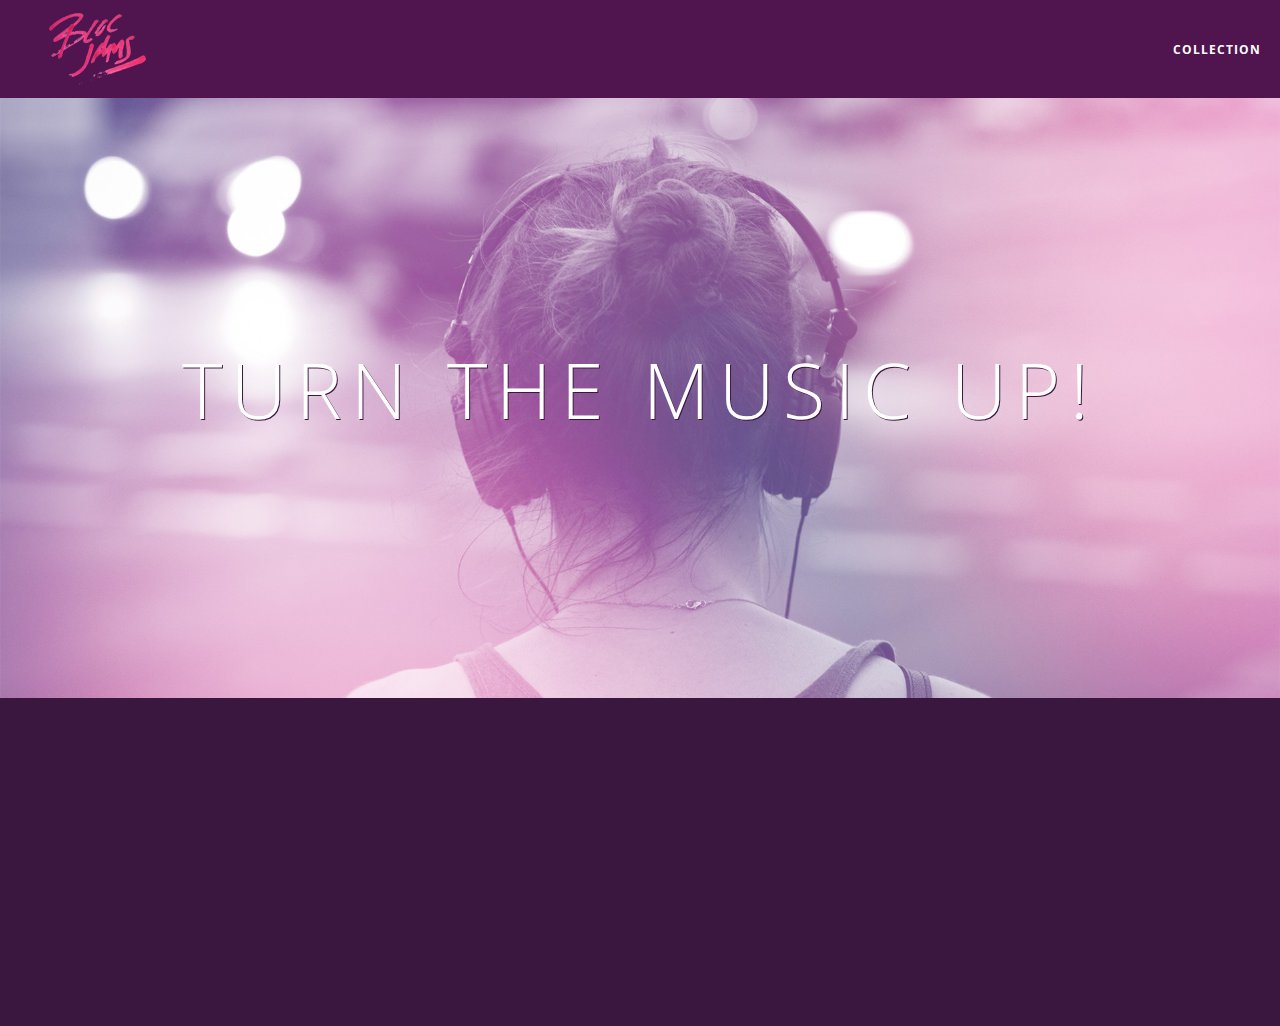
<file: index.html>
<!DOCTYPE html>
<html>
  <head>
      <title>Bloc Jams</title>
      <meta name="viewport" content='width=device-width,initial-scale=1'>
      <link rel="stylesheet" type="text/css" href="http://fonts.googleapis.com/css?family=Open+Sans:400,800,600,700,300">
      <link rel="stylesheet" type="text/css" href="http://code.ionicframework.com/ionicons/2.0.1/css/ionicons.min.css">
      <link rel="stylesheet" type="text/css" href="styles/normalize.css">
      <link rel="stylesheet" type="text/css" href="styles/main.css">
      <link rel="stylesheet" type="text/css" href="styles/landing.css">
  </head>
  <body class="landing">
      <nav class="navbar">
        <a href="index.html" class="logo">
            <img src="assets/images/bloc_jams_logo.png" alt="bloc jams logo">
    </a>
    <div class="links-container">
          <a href="collection.html" class="navbar-link">collection</a>
        </div>
      </nav>
      <section class="hero-content">
          <h1 class="hero-title">Turn the music up!</h1>
      </section>
      <section class="selling-points container clearfix">
          <div class="point column third">
              <span class="ion-music-note"></span>
              <h5 class="point-title">Choose your music</h5>
              <p class="point-description">The world is full of music; why should you have to listen to music that someone else chose?</p>
        </div>
        <div class="point column third">
            <span class="ion-radio-waves"></span>
            <h5 class="point-title">Unlimited, streaming, ad-free</h5>
            <p class="point-description">No arbitrary limits. No distractions.</p>
        </div>
        <div class="point column third">
            <span class="ion-iphone"></span>
            <h5 class="point-title">Mobile enabled</h5>
            <p class="point-description">Listen to your music on the go. This streaming service is available on all mobile platforms.</p>
        </div>
      </section>
        <script src="scripts/landing.js">
            var animatePoints = function() {

            var points = document.getElementsByClassName('point');

            var revealFirstPoint = function() {
                points[0].style.opacity = 1;
                points[0].style.transform = "scaleX(1) translateY(0)";
                points[0].style.msTransform = "scaleX(1) translateY(0)";
                points[0].style.WebkitTransform = "scaleX(1) translateY(0)";
            };

            var revealSecondPoint = function() {
                points[1].style.opacity = 1;
                points[1].style.transform = "scaleX(1) translateY(0)";
                points[1].style.msTransform = "scaleX(1) translateY(0)";
                points[1].style.WebkitTransform = "scaleX(1) translateY(0)";
            };

            var revealThirdPoint = function() {
                points[2].style.opacity = 1;
                points[2].style.transform = "scaleX(1) translateY(0)";
                points[2].style.msTransform = "scaleX(1) translateY(0)";
                points[2].style.WebkitTransform = "scaleX(1) translateY(0)";
            };

            revealFirstPoint();
            revealSecondPoint();
            revealThirdPoint();

        };


        </script>
  </body>
</html>
</file>
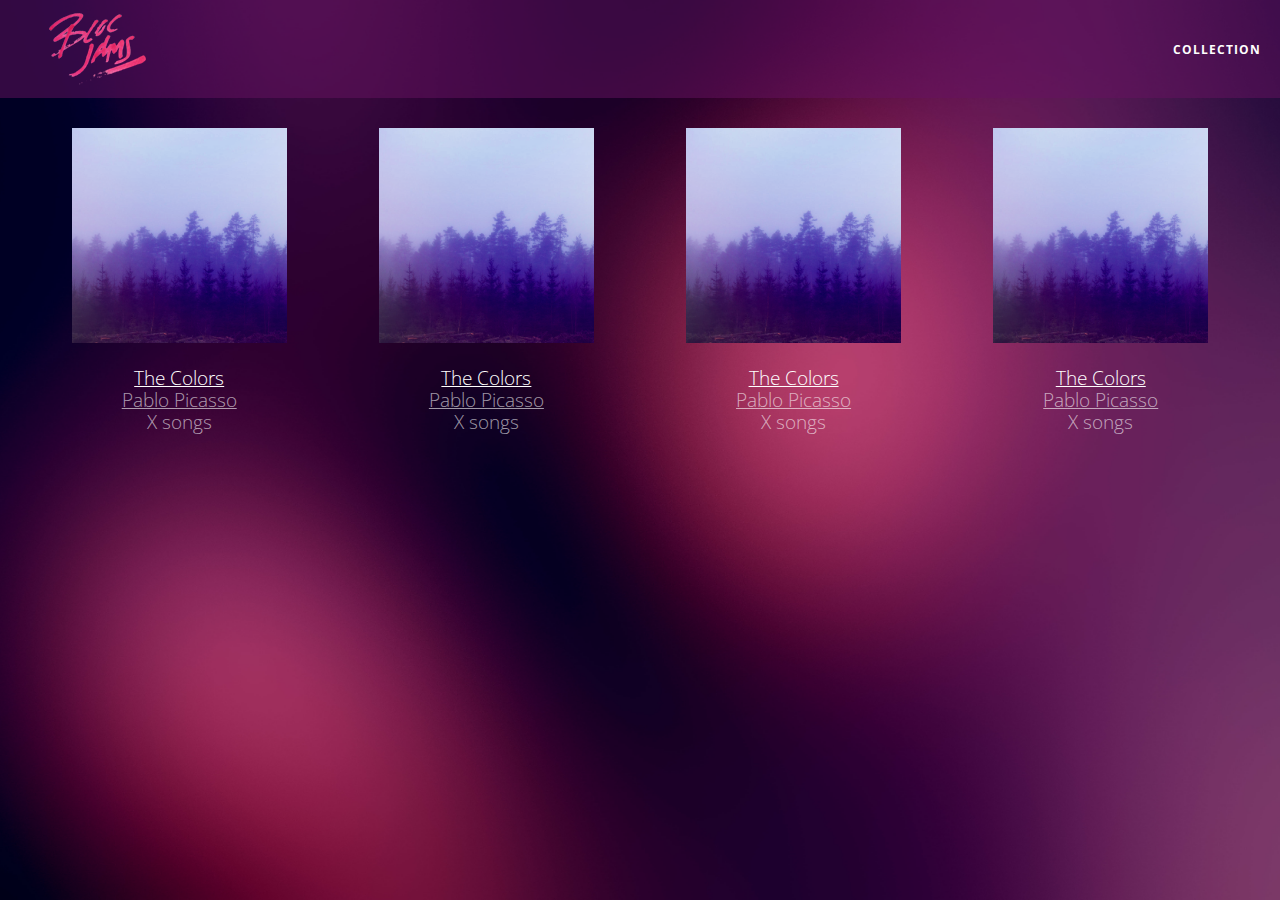
<file: collection.html>
<!DOCTYPE html>
<html>
    <head>
        <title>Bloc Jams</title>
        <meta name="viewport" content="width=device-width, initial-scale=1">
        <link rel="stylesheet" type="text/css" href="http://fonts.googleapis.com/css?family=Open+Sans:400,800,600,700,300">
        <link rel="stylesheet" type="text/css" href="http://code.ionicframework.com/ionicons/2.0.1/css/ionicons.min.css">
        <link rel="stylesheet" type="text/css" href="styles/normalize.css">
        <link rel="stylesheet" type="text/css" href="styles/main.css">
        <link rel="stylesheet" type="text/css" href="styles/collection.css">
    </head>
    <body class="collection">
      <nav class="navbar">
        <a href="index.html" class="logo">
            <img src="assets/images/bloc_jams_logo.png" alt="bloc jams logo">
        </a>
        <div class="links-container">
            <a href="collection.html" class="navbar-link">collection</a>
        </div>
    </nav>

    <section class="album-covers container clearfix">
   <div class="collection-album-container column fourth">
       <img src="assets/images/album_covers/01.png"/>
       <div class="collection-album-info caption">
           <p>
               <a class="album-name" href="#">The Colors</a>
               <br/>
               <a href="#">Pablo Picasso</a>
               <br/>
               X songs
               <br/>
           </p>
       </div>
   </div>
   <div class="collection-album-container column fourth">
       <img src="assets/images/album_covers/01.png"/>
       <div class="collection-album-info caption">
           <p>
               <a class="album-name" href="album.html">The Colors</a>
               <br/>
               <a href="album.html">Pablo Picasso</a>
               <br/>
               X songs
               <br/>
           </p>
       </div>
   </div>
   <div class="collection-album-container column fourth">
       <img src="assets/images/album_covers/01.png"/>
       <div class="collection-album-info caption">
           <p>
               <a class="album-name" href="#">The Colors</a>
               <br/>
               <a href="#">Pablo Picasso</a>
               <br/>
               X songs
               <br/>
           </p>
       </div>
   </div>
   <div class="collection-album-container column fourth">
       <img src="assets/images/album_covers/01.png"/>
       <div class="collection-album-info caption">
           <p>
               <a class="album-name" href="#">The Colors</a>
               <br/>
               <a href="#">Pablo Picasso</a>
               <br/>
               X songs
               <br/>
           </p>
       </div>
   </div>
</section>
    </body>
</html>
</file>
<file: styles/main.css>
*, *::before, *::after {
    -moz-box-sizing: border-box;
    -webkit-box-sizing: border-box;
    box-sizing: border-box;
}

html {
     height: 100%;
     font-size: 100%;
 }

 body {
     font-family: 'Open Sans';
     color: white;
     min-height: 100%;

}

 body.landing {
     background-color: rgb(58,23,63);
 }

 .navbar {
     position: relative;
     padding: 0.5rem;
     background-color: rgba(101,18,95,0.5);
     z-index: 1;
 }

 .navbar .logo {
     position: relative;
     left: 2rem;
     cursor: pointer;
 }

 .navbar .links-container {
    display: table;
    position: absolute;
    top: 0;
    right: 0;
    height: 100px;
    color: white;

    text-decoration: none;
}

.links-container .navbar-link {
    display: table-cell;
    position: relative;
    height: 100%;
    padding-left: 1rem;
    padding-right: 1rem;

    vertical-align: middle;
    color: white;
    font-size: 0.625rem;
    letter-spacing: 0.05rem;
    font-weight: 700;
    text-transform: uppercase;

    text-decoration: none;
    cursor: pointer;
}
.links-container .navbar-link:active {
  color: rgb(233,50,117);
  background-color: white;
}


.links-container .navbar-link:hover {
    color: rgb(233,50,117);
}
 .hero-content {
      position: relative;
      min-height: 600px;
      background-image: url(../assets/images/bloc_jams_bg.jpg);
      background-repeat: no-repeat;
      background-position: center center;
      background-size: cover;
  }

 .hero-content .hero-title {
   position: absolute;
   top: 40%;
   -webkit-transform: translateY(-50%);
   -moz-transform: translateY(-50%);
   -ms-transform: translateY(-50%);
   transform: translateY(-50%);
   width:100%;
   text=align: center;
   font-size: 4rem;
   font-weight: 300;
   text-transform: uppercase;
   letter-spacing: 0.5rem;
   text-shadow: 1px 1px 0px rgb(58,23,63);
}
.selling-points {
     position: relative;
     display: table;
     width: 100%;
}

 .point {
     display: table-cell;
     position: relative;
     width: 33.3%;
     padding: 2rem;
     text-align: center;
 }

 .point .point-title {
     font-size: 1.25rem;
 }

 .ion-music-note,
 .ion-radio-waves,
 .ion-iphone {
     color: rgb(233,50,117);
     font-size: 5rem;
 }

 .container {
      margin: 0 auto;
      max-width: 64rem;
 }

 .container.narrow{
   max-width: 56rem; 
 }


@media (min-width: 640px) {
    html { font-size: 112%;  }

    .column {
        float: left;
        padding-left: 1rem;
        padding-right: 1rem;
      }

    .column.full { width: 100%; }
      .column.two-thirds { width: 66.7%; }
      .column.half { width: 50%; }
      .column.third { width: 33.3%; }
      .column.fourth { width: 25%; }
      .column.flow-opposite { float: right; }
 }
@media (min-width: 1024px) {
    html { font-size: 120%; }
}

.clearfix::before,

.clearfix:: after {

  content: " ";

  display: table;
}


.clearfix::after {

  clear: both;

}
</file>
<file: styles/landing.css>
body.landing {
    background-color: rgb(58,23,63);
}

.hero-content {
    position: relative;
    min-height: 600px;
    background-image: url(../assets/images/bloc_jams_bg.jpg);
    background-repeat: no-repeat;
    background-position: center center;
    background-size: cover;
}

.hero-content .hero-title {
    position: absolute;
    top: 40%;
    -webkit-transform: translateY(-50%);
    -moz-transform: translateY(-50%);
    transform: translateY(-50%);
    width: 100%;
    text-align: center;
    font-size: 4rem;
    font-weight: 300;
    text-transform: uppercase;
    letter-spacing: 0.5rem;
    text-shadow: 1px 1px 0px rgb(58,23,63);
}

.selling-points {
    position: relative;
    -webkit-box-sizing: border-box;
    -moz-box-sizing: border-box;
    box-sizing: border-box;
}

.point {
    position: relative;
    padding: 2rem;
    text-align: center;
    opacity: 0;
    -webkit-transform: scaleX(0.9) translateY(3rem);
    -moz-transform: scaleX(0.9) translateY(3rem);
    transform: scaleX(0.9) translateY(3rem);
    -webkit-transition: all 0.25s ease-in-out;
    -moz-transition: all 0.25s ease-in-out;
    transition: all 0.25s ease-in-out;
    -webkit-transition-delay: 0.2s;
    -moz-transition-delay: 0.2s;
    transition-delay: 0.2s;
}

.point .point-title {
    font-size: 1.25rem;
}

.ion-music-note,
.ion-radio-waves,
.ion-iphone {
    color: rgb(233,50,117);
    font-size: 5rem;
}
</file>
<file: styles/collection.css>
body.collection {
    background-image: url(../assets/images/blurred_backgrounds/blur_bg_2.jpg);
    background-repeat: no-repeat;
    background-attachment: fixed;
    background-position: center center;
    background-size: cover;
}

.album-covers {
    position: relative;
}

.collection-album-container {
    position: relative;
    margin-top: 30px;
    margin-bottom: 20px;
    text-align: center;
}

.collection-album-container .caption {
    margin-top: 10px;
}

.collection-album-container .caption p {
    font-size: 1rem;
    font-weight: 300;
    color: rgba(255, 255, 255, 0.6);
}

.collection-album-container .caption p a {
    color: rgba(255, 255, 255, 0.6);
}

.collection-album-container .caption p a.album-name {
    color: white;
}

.collection-album-container img {
    width: 80%;
}
</file>
